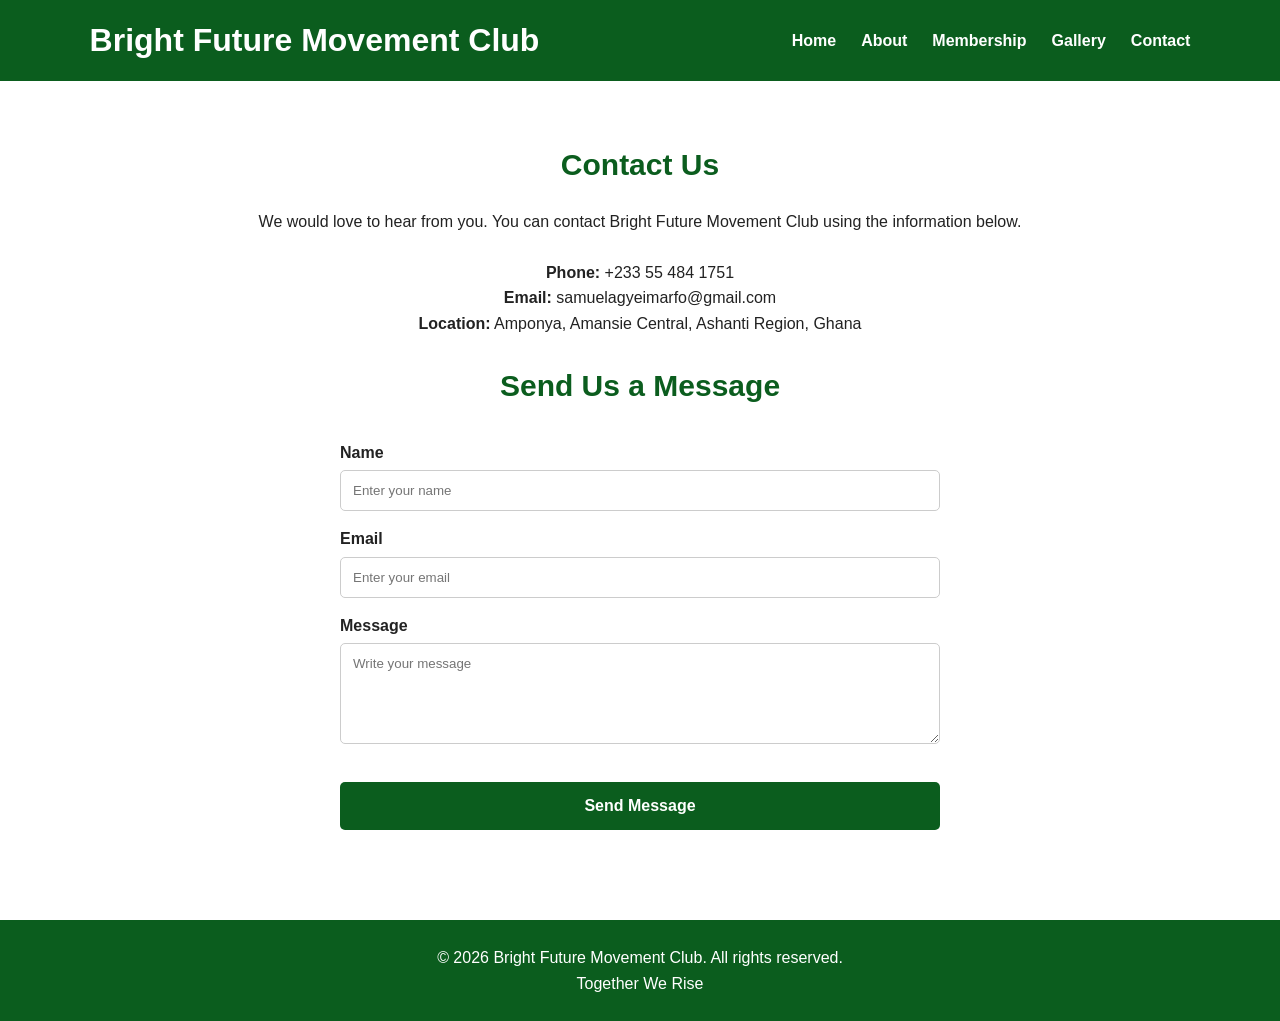
<file: Pages/contact.html>
<!DOCTYPE html>
<html lang="en">
<head>
    <meta charset="UTF-8">
    <meta name="viewport" content="width=device-width, initial-scale=1.0">

    <title>Contact Us - Bright Future Movement Club</title>

    <link rel="stylesheet" href="../style.css">
</head>

<body>

    <header>
        <h1>Bright Future Movement Club</h1>

        <nav>
            <a href="../index.html">Home</a>
            <a href="about.html">About</a>
            <a href="membership.html">Membership</a>
            <a href="gallery.html">Gallery</a>
            <a href="contact.html">Contact</a>
        </nav>
    </header>


    <main>

        <section class="contact-section">

            <h2>Contact Us</h2>

            <p>
                We would love to hear from you. You can contact
                Bright Future Movement Club using the information below.
            </p>


            <div class="contact-info">

                <p>
                    <strong>Phone:</strong>
                    +233 55 484 1751
                </p>

                <p>
                    <strong>Email:</strong>
                    samuelagyeimarfo@gmail.com
                </p>

                <p>
                    <strong>Location:</strong>
                    Amponya, Amansie Central,
                    Ashanti Region, Ghana
                </p>

            </div>


            <h2>Send Us a Message</h2>

            <form>

                <label for="name">Name</label>

                <input
                    type="text"
                    id="name"
                    name="name"
                    placeholder="Enter your name"
                >


                <label for="email">Email</label>

                <input
                    type="email"
                    id="email"
                    name="email"
                    placeholder="Enter your email"
                >


                <label for="message">Message</label>

                <textarea
                    id="message"
                    name="message"
                    rows="5"
                    placeholder="Write your message"
                ></textarea>


                <button type="submit">
                    Send Message
                </button>

            </form>

        </section>

    </main>


    <footer>

        <p>
            &copy; 2026 Bright Future Movement Club.
            All rights reserved.
        </p>

        <p>
            Together We Rise
        </p>

    </footer>


    <script src="../script.js"></script>

</body>
</html>
</file>
<file: style.css>
/* General Settings */
* {
    margin: 0;
    padding: 0;
    box-sizing: border-box;
}

body {
    font-family: Arial, sans-serif;
    background-color: white;
    color: #222;
    line-height: 1.6;
}


/* Header */
header {
    display: flex;
    justify-content: space-between;
    align-items: center;
    padding: 15px 7%;
    background-color: #0b5d1e;
    color: white;
}

.logo-area {
    display: flex;
    align-items: center;
    gap: 12px;
}

.logo-area img {
    width: 55px;
    height: 55px;
    object-fit: contain;
}

.logo-area h1 {
    font-size: 22px;
}


/* Navigation */
nav {
    display: flex;
    gap: 25px;
}

nav a {
    color: white;
    text-decoration: none;
    font-weight: bold;
}

nav a:hover {
    text-decoration: underline;
}


/* Hero Section */
.hero {
    display: flex;
    justify-content: space-between;
    align-items: center;
    gap: 40px;
    padding: 70px 7%;
    background-color: #f2f8f3;
}

.hero-text {
    flex: 1;
}

.hero-text h2 {
    font-size: 45px;
    color: #0b5d1e;
    margin-bottom: 15px;
}

.hero-text p {
    margin-bottom: 15px;
    font-size: 18px;
}

.hero-image {
    flex: 1;
}

.hero-image img {
    width: 100%;
    max-height: 400px;
    object-fit: cover;
    border-radius: 12px;
}


/* Buttons */
.button {
    display: inline-block;
    margin-top: 15px;
    padding: 12px 25px;
    background-color: #0b5d1e;
    color: white;
    text-decoration: none;
    border-radius: 5px;
    font-weight: bold;
}

.button:hover {
    background-color: #084716;
}


/* General Sections */
.home-section,
.about-section,
.gallery-section,
.contact-section {
    padding: 60px 7%;
    text-align: center;
}

.home-section h2,
.about-section h2,
.gallery-section h2,
.contact-section h2 {
    color: #0b5d1e;
    margin-bottom: 20px;
    font-size: 30px;
}


/* Activity Cards */
.cards {
    display: flex;
    justify-content: center;
    gap: 25px;
    margin-top: 30px;
}

.card {
    width: 30%;
    padding: 20px;
    background-color: #f5f5f5;
    border-radius: 10px;
}

.card img {
    width: 100%;
    height: 200px;
    object-fit: cover;
    border-radius: 8px;
}

.card h3 {
    margin: 15px 0 8px;
    color: #0b5d1e;
}


/* Gallery */
.gallery {
    display: grid;
    grid-template-columns: repeat(2, 1fr);
    gap: 25px;
    margin-top: 30px;
}

.gallery-item img {
    width: 100%;
    height: 300px;
    object-fit: cover;
    border-radius: 10px;
}


/* Contact */
.contact-info {
    margin: 25px 0;
}

form {
    max-width: 600px;
    margin: 30px auto 0;
    text-align: left;
}

form label {
    display: block;
    margin-top: 15px;
    font-weight: bold;
}

form input,
form textarea {
    width: 100%;
    padding: 12px;
    margin-top: 5px;
    border: 1px solid #ccc;
    border-radius: 5px;
    font-family: Arial, sans-serif;
}

form textarea {
    resize: vertical;
}

form button {
    margin-top: 20px;
    padding: 12px 25px;
    border: none;
    background-color: #0b5d1e;
    color: white;
    border-radius: 5px;
    cursor: pointer;
    font-weight: bold;
}

form button:hover {
    background-color: #084716;
}


/* Footer */
footer {
    background-color: #0b5d1e;
    color: white;
    text-align: center;
    padding: 25px;
    margin-top: 30px;
}


/* Mobile Screen */
@media (max-width: 768px) {

    header {
        flex-direction: column;
        gap: 15px;
    }

    nav {
        flex-wrap: wrap;
        justify-content: center;
    }

    .hero {
        flex-direction: column;
        text-align: center;
    }

    .hero-text h2 {
        font-size: 35px;
    }

    .cards {
        flex-direction: column;
        align-items: center;
    }

    .card {
        width: 90%;
    }

    .gallery {
        grid-template-columns: 1fr;
    }

}
/* Membership Page */

.membership-section {
    padding: 60px 7%;
    max-width: 1000px;
    margin: auto;
}

.membership-section h2 {
    color: #0b5d1e;
    margin-bottom: 20px;
    font-size: 30px;
    text-align: center;
}

.membership-intro {
    text-align: center;
    margin-bottom: 30px;
}

.terms {
    background-color: #f5f5f5;
    padding: 30px 40px;
    border-radius: 10px;
    margin-top: 25px;
}

.terms li {
    margin-bottom: 15px;
    line-height: 1.7;
}

.declaration-box {
    background-color: #f2f8f3;
    padding: 30px;
    border-radius: 10px;
    margin-top: 30px;
}

.signature-line {
    margin-top: 25px;
    border-bottom: 1px solid #222;
    padding-bottom: 8px;
}

.membership-button {
    text-align: center;
    margin-top: 30px;
}
/* Membership Registration Form */

form h3 {
    color: #0b5d1e;
    margin-top: 35px;
    margin-bottom: 15px;
    border-bottom: 2px solid #0b5d1e;
    padding-bottom: 8px;
}

form select {
    width: 100%;
    padding: 12px;
    margin-top: 5px;
    border: 1px solid #ccc;
    border-radius: 5px;
    font-family: Arial, sans-serif;
    background-color: white;
}

form input[type="file"] {
    padding: 10px;
    background-color: white;
}

form button[type="submit"] {
    width: 100%;
    margin-top: 30px;
    padding: 15px;
    font-size: 16px;
}

.declaration-box h2 {
    margin-bottom: 15px;
}

.declaration-box p {
    margin-bottom: 15px;
}
/* Hero Mission Statement */

.hero-mission {
    font-weight: bold;
    font-size: 18px;
    line-height: 1.7;
    margin-top: 15px;
    margin-bottom: 25px;
}
</file>
